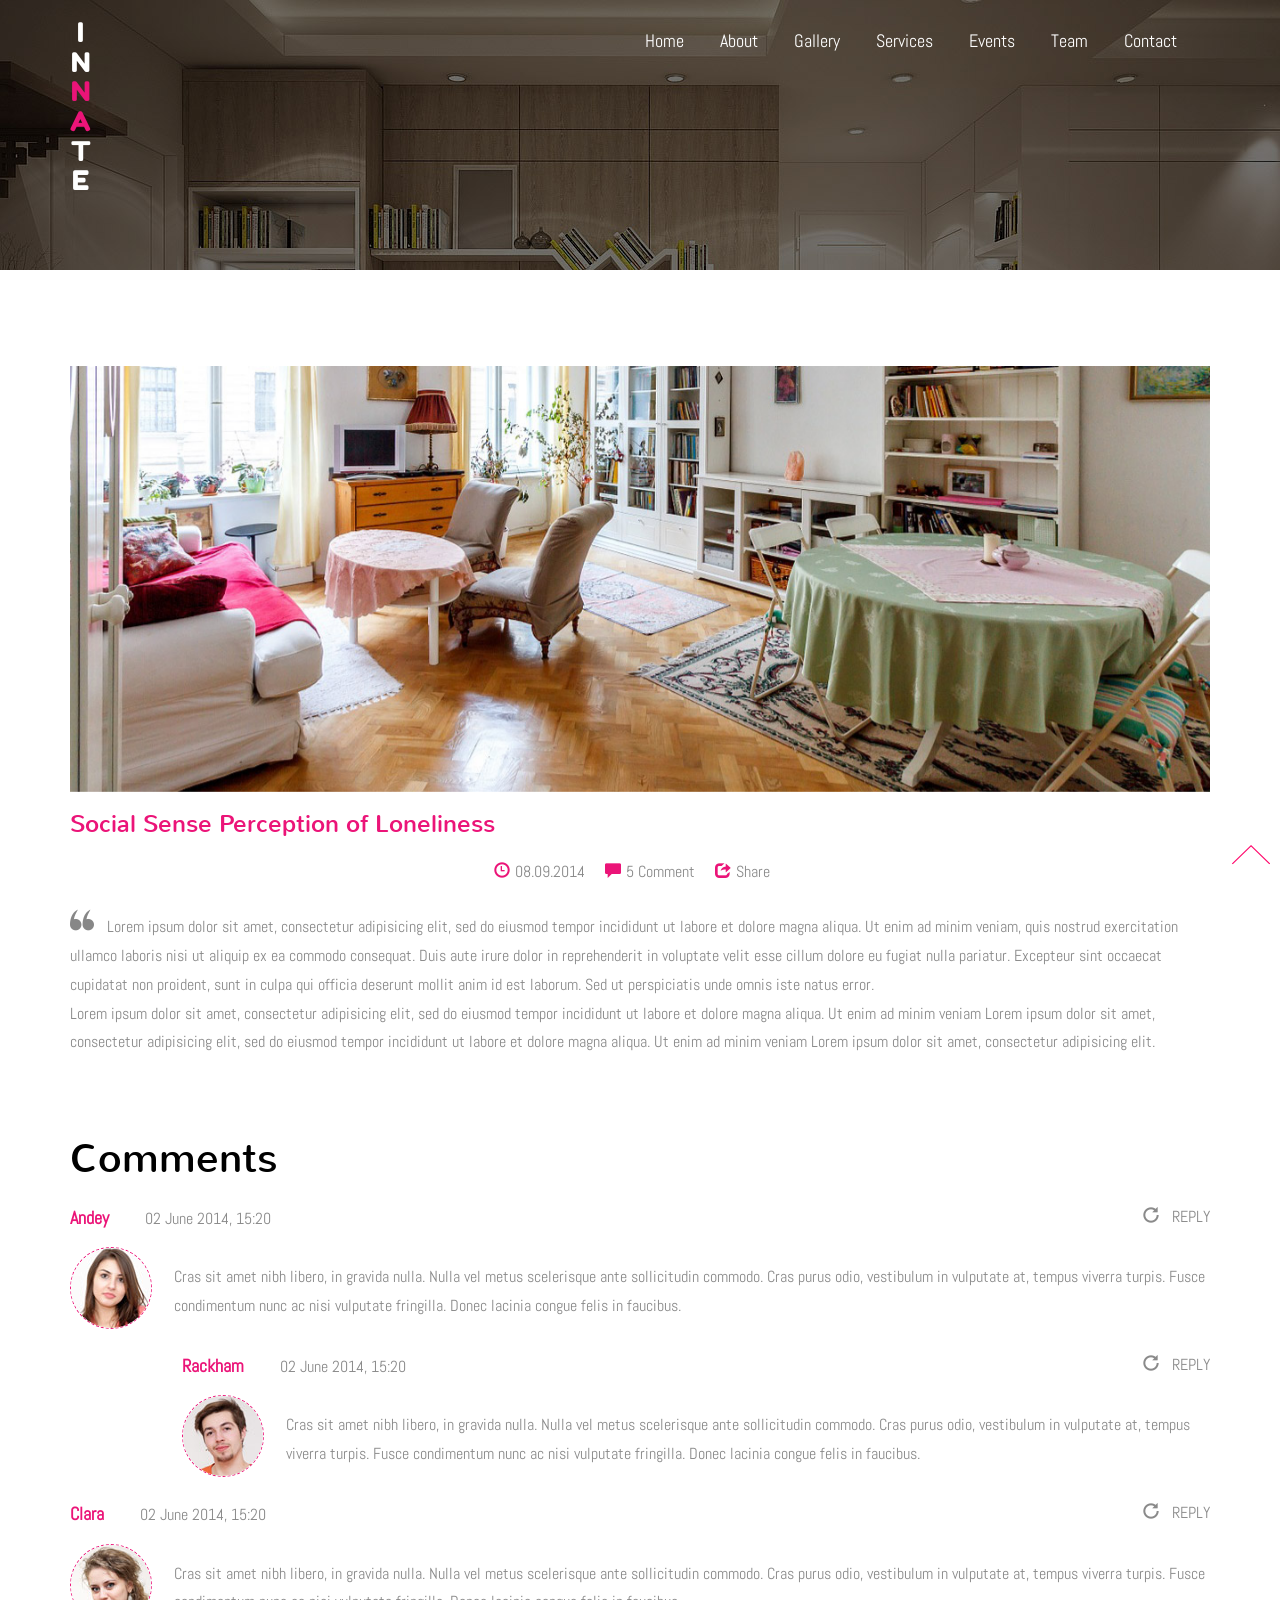
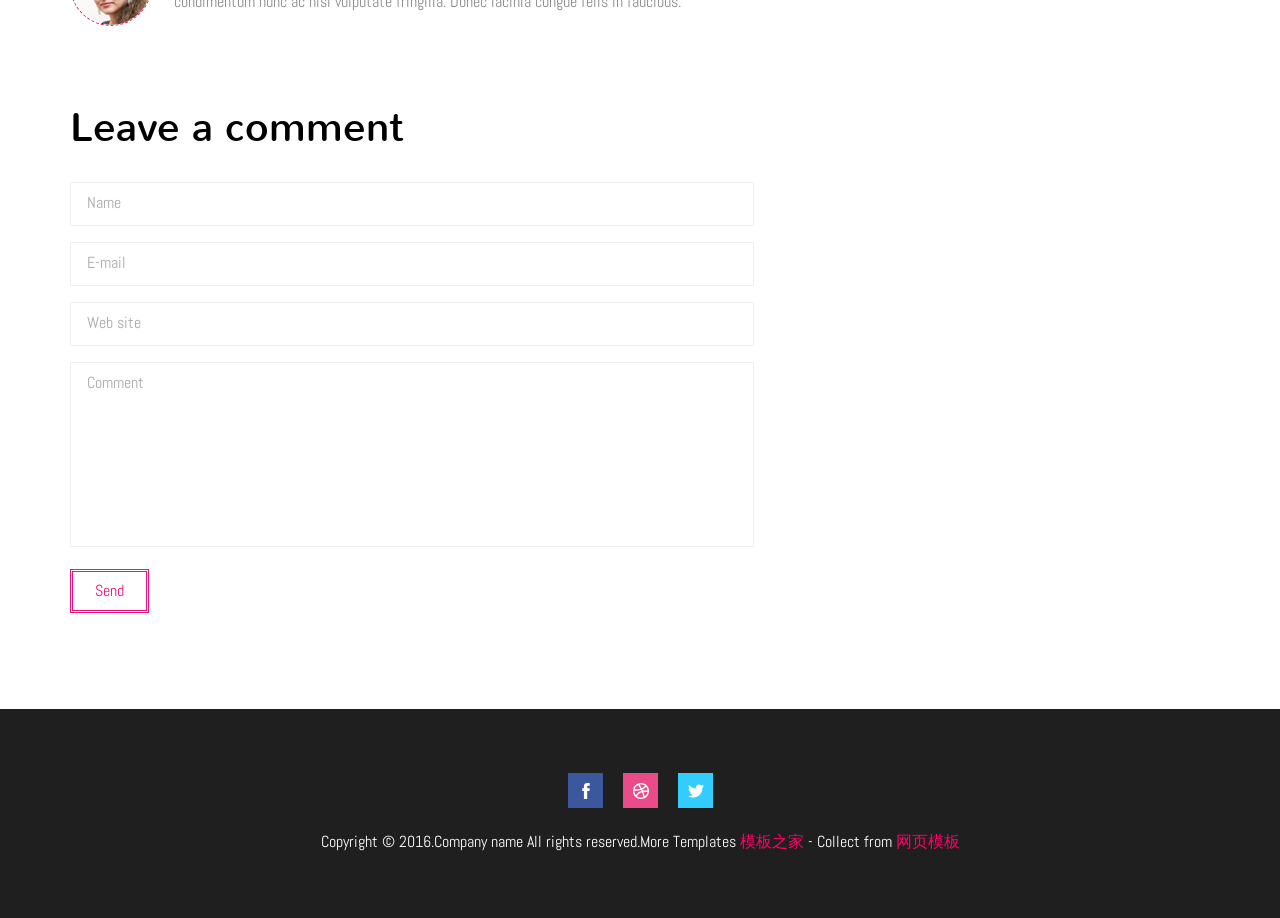
<file: src/main/webapp/www/single.html>
<!DOCTYPE html>
<html>
<head>
<title>Single</title>
<link href="css/bootstrap.css" rel="stylesheet" type="text/css" media="all" />
<!-- Custom Theme files -->
<script src="js/jquery.min.js"></script>
<!--theme-style-->
<link href="css/style.css" rel="stylesheet" type="text/css" media="all" />	
<!--//theme-style-->
<meta name="viewport" content="width=device-width, initial-scale=1">
<meta http-equiv="Content-Type" content="text/html; charset=utf-8" />
<meta name="keywords" content="" />
<script type="application/x-javascript"> addEventListener("load", function() { setTimeout(hideURLbar, 0); }, false); function hideURLbar(){ window.scrollTo(0,1); } </script>

<script src="js/bootstrap.min.js"></script>
<script type="text/javascript" src="js/move-top.js"></script>
<script type="text/javascript" src="js/easing.js"></script>
<script type="text/javascript">
					jQuery(document).ready(function($) {
						$(".scroll").click(function(event){		
							event.preventDefault();
							$('html,body').animate({scrollTop:$(this.hash).offset().top},1000);
						});
					});
					</script>
					<!----start-top-nav-script---->

		<script type="text/javascript" src="js/modernizr.custom.js"></script> 
<!---- animated-css ---->
<link href="css/animate.css" rel="stylesheet" type="text/css" media="all">
<script src="js/wow.min.js"></script>
		<script>
			 new WOW().init();
		</script>
<!---- animated-css ---->
  </head>
<body>
<!--header-->
<div class="header header-head" id="home">
<div class="container">
		<div class="head">
			<nav class="navbar navbar-default">
					<!-- Brand and toggle get grouped for better mobile display -->
					<div class="navbar-header">
					  <button type="button" class="navbar-toggle collapsed" data-toggle="collapse" data-target="#bs-example-navbar-collapse-1">
						<span class="sr-only">Toggle navigation</span>
						<span class="icon-bar"></span>
						<span class="icon-bar"></span>
						<span class="icon-bar"></span>
					  </button>
						 <div class="navbar-brand logo wow fadeInLeft animated" data-wow-delay=".5s">
							<h1><a href="index.html">I<br>N<br><span>N<br>A</span><br>T<br>E</a></h1>	
						</div>
					</div>

					<!-- Collect the nav links, forms, and other content for toggling -->
					<div class="collapse navbar-collapse nav-wil" id="bs-example-navbar-collapse-1">
					 <ul class="nav navbar-nav wow fadeInDown animated" data-wow-delay=".5s">
					<li ><a href=""><span data-hover="Home">Home</span></a> </li>
						<li ><a href=""><span data-hover="About">About</span> </a> </li>
						<li><a href=""><span data-hover="Gallery">Gallery</span></a></li>
						<li><a href="" ><span data-hover="Services">Services</span> </a></li>
						<li><a href="index.html" ><span data-hover="Events">Events</span> </a></li>
						<li><a href="index.html" ><span data-hover="Team">Team</span> </a></li>
						<li><a href="index.html" ><span data-hover="Contact">Contact</span></a></li>
					  </ul>
					</div><!-- /.navbar-collapse -->
				</nav>
				
		</div>
		
	</div>
</div>
<!--content-->
<!--content-->
<div class="single">
	<div class="container">
		
		<div class="single-top">
			<img class="img-responsive wow fadeInUp animated" data-wow-delay=".5s" src="images/bo.jpg" alt="" />
				<div class="lone-line">
					<h4>Social Sense Perception of Loneliness</h4>
						<ul class="grid-blog">
							<li><span><i class="glyphicon glyphicon-time"> </i>08.09.2014</span></li>
							<li><a href="#"><i class="glyphicon glyphicon-comment"> </i>5 Comment</a></li>
							<li><a href="#"><i class="glyphicon glyphicon-share"> </i>Share</a></li>
						</ul>
						<p class="wow fadeInLeft animated" data-wow-delay=".5s">Lorem ipsum dolor sit amet, consectetur adipisicing elit, sed do eiusmod tempor incididunt ut labore et dolore magna aliqua. Ut enim ad minim veniam, quis nostrud exercitation ullamco laboris nisi ut aliquip ex ea commodo consequat. Duis aute irure dolor in reprehenderit in voluptate velit esse cillum dolore eu fugiat nulla pariatur. Excepteur sint occaecat cupidatat non proident, sunt in culpa qui officia deserunt mollit anim id est laborum. Sed ut perspiciatis unde omnis iste natus error.
						<span>Lorem ipsum dolor sit amet, consectetur adipisicing elit, sed do eiusmod tempor incididunt ut labore et dolore magna aliqua. Ut enim ad minim veniam
						Lorem ipsum dolor sit amet, consectetur adipisicing elit, sed do eiusmod tempor incididunt ut labore et dolore magna aliqua. Ut enim ad minim veniam
						Lorem ipsum dolor sit amet, consectetur adipisicing elit.</span></p>
				</div>
		</div>
		<div class="comment">
							<h3>Comments</h3>
							 <div class="media wow fadeInLeft animated" data-wow-delay=".5s">
								<div class="code-in">
									<p class="smith"><a href="#">Andey</a> <span>02 June 2014, 15:20</span></p>
									<p class="reply"><a href="#"><i class="glyphicon glyphicon-repeat"> </i>REPLY</a></p>
									<div class="clearfix"> </div>
								</div>
							    <div class="media-left">
							        <a href="#">
							        	<img src="images/si.jpg" alt="">
							        </a>
							     </div>
							    <div class="media-body">
		
									<p>Cras sit amet nibh libero, in gravida nulla. Nulla vel metus scelerisque ante sollicitudin commodo. Cras purus odio, vestibulum in vulputate at, tempus viverra turpis. Fusce condimentum nunc ac nisi vulputate fringilla. Donec lacinia congue felis in faucibus.</p>
							      </div>
							    </div>
							    <div class="media media-1 wow fadeInUp animated" data-wow-delay=".5s">
								<div class="code-in">
									<p class="smith"><a href="#"> Rackham</a> <span>02 June 2014, 15:20</span></p>
									<p class="reply"><a href="#"><i class="glyphicon glyphicon-repeat"> </i>REPLY</a></p>
									<div class="clearfix"> </div>
								</div>
							    <div class="media-left">
							        <a href="#">
							        	<img src="images/si1.jpg" alt="">
							        </a>
							     </div>
							    <div class="media-body">
		
									<p>Cras sit amet nibh libero, in gravida nulla. Nulla vel metus scelerisque ante sollicitudin commodo. Cras purus odio, vestibulum in vulputate at, tempus viverra turpis. Fusce condimentum nunc ac nisi vulputate fringilla. Donec lacinia congue felis in faucibus.</p>
							      </div>
							    </div>
								<div class="media wow fadeInRight animated" data-wow-delay=".5s">
								<div class="code-in">
									<p class="smith"><a href="#">Clara</a> <span>02 June 2014, 15:20</span></p>
									<p class="reply"><a href="#"><i class="glyphicon glyphicon-repeat"> </i>REPLY</a></p>
									<div class="clearfix"> </div>
								</div>
							    <div class="media-left">
							        <a href="#">
							        	<img src="images/si2.jpg" alt="">
							        </a>
							     </div>
							    <div class="media-body">
		
									<p>Cras sit amet nibh libero, in gravida nulla. Nulla vel metus scelerisque ante sollicitudin commodo. Cras purus odio, vestibulum in vulputate at, tempus viverra turpis. Fusce condimentum nunc ac nisi vulputate fringilla. Donec lacinia congue felis in faucibus.</p>
							      </div>
							    </div>
						 </div>
		<div class="leave">
			<h3>Leave a comment</h3>
				<form>
					<div class="single-grid wow fadeInLeft animated" data-wow-delay=".5s">
						
							<input type="text" value="Name" onfocus="this.value='';" onblur="if (this.value == '') {this.value = 'Name';}">
						
							<input type="text" value="E-mail" onfocus="this.value='';" onblur="if (this.value == '') {this.value = 'E-mail';}">
						
						
							<input type="text" value="Web site" onfocus="this.value='';" onblur="if (this.value == '') {this.value = 'Web site';}">
						
							<textarea value=" " onfocus="this.value='';" onblur="if (this.value == '') {this.value = 'Comment';}">Comment</textarea>
						<label class="hvr-rectangle-out">
								<input type="submit" value="Send">
						</label>						
				</div>
				</form>
			</div>
	</div>		
</div>
<!---->

<!--//content-->
<!--//footer-->
	<div class="footer">

				<div class="container">
				<ul class="social">
						<li><a href="#"><i></i></a></li>
						<li><a href="#"><i class="ic1"></i></a></li>
						<li><a href="#"><i class="ic2"></i></a></li>
						
					</ul>
					<p class="footer-class">Copyright &copy; 2016.Company name All rights reserved.More Templates <a href="http://www.cssmoban.com/" target="_blank" title="模板之家">模板之家</a> - Collect from <a href="http://www.cssmoban.com/" title="网页模板" target="_blank">网页模板</a></p>

			</div>
		
		</div>
		<!--//footer-->
 <script type="text/javascript">
						$(document).ready(function() {
							/*
							var defaults = {
					  			containerID: 'toTop', // fading element id
								containerHoverID: 'toTopHover', // fading element hover id
								scrollSpeed: 1200,
								easingType: 'linear' 
					 		};
							*/
							
							$().UItoTop({ easingType: 'easeOutQuart' });
							
						});
					</script>
				<a href="#" id="toTop" style="display: block;"> <span id="toTopHover" style="opacity: 1;"> </span></a>


</body>
</html>
</file>
<file: src/main/webapp/www/css/style.css>
@font-face {
    font-family: 'Nunito-Regular';
    src:url(../fonts/Nunito-Regular.ttf) format('truetype');
}
@font-face {
    font-family: 'FredokaOne-Regular';
    src:url(../fonts/FredokaOne-Regular.ttf) format('truetype');
}
@font-face {
    font-family: 'Abel-Regular';
    src:url(../fonts/Abel-Regular.ttf) format('truetype');
}

html,body{
	background:#fff;
	font-size: 100%;	
	 font-family: 'Abel-Regular';
}
body a{
	transition: 0.5s all;
	-webkit-transition: 0.5s all;
	-o-transition: 0.5s all;
	-moz-transition: 0.5s all;
	-ms-transition: 0.5s all;
}
 ul{
	padding: 0;
	margin: 0;
}
h1,h2,h3,h4,h5,h6,label,p{
	margin:0;	
}
/*--header--*/
.header{
	width: 100%;
    min-height: 700px;
    display: block;
    background: url(../images/banner.jpg)no-repeat  ;
	background-size: cover;
}
.header-head{
	min-height: 270px;
}
.logo{
	padding: 0;
    height: auto;
	margin-top: 1em;
}
.logo h1 {
	font-size: 1.5em;
    font-family: 'FredokaOne-Regular';
    text-align: center;
}
.logo h1 a{
	color:#fff;
	text-decoration: none;
}
.logo h1 a span{
	color:#eb1478;;
}
.navbar-nav {
    float: right;
	margin-top: 1.5em;
}
.navbar-default {
    border: none;
    background: none;
}
/*----*/
ul.nav.navbar-nav li a {
    font-size: 1.1em;
    color: #fff;    
}
.nav > li > a:hover, .nav > li > a:focus {
    text-decoration: none;
    background:none !important;
}
/* Effect 21: borders slight translate */
ul.nav.navbar-nav li a {
	padding:7px 10px;
	color: #fff;
	text-shadow: none;
	-webkit-transition: color 0.3s;
	-moz-transition: color 0.3s;
	transition: color 0.3s;
	margin: 0 8px;
}
ul.nav.navbar-nav li a::before,
ul.nav.navbar-nav li a::after {
	position: absolute;
	left: 0;
	width: 100%;
	height: 2px;
	background:#EB1478;
	content: '';
	opacity: 0;
	-webkit-transition: opacity 0.3s, -webkit-transform 0.3s;
	-moz-transition: opacity 0.3s, -moz-transform 0.3s;
	transition: opacity 0.3s, transform 0.3s;
	-webkit-transform: translateY(-10px);
	-moz-transform: translateY(-10px);
	transform: translateY(-10px);
}

ul.nav.navbar-nav li a::before {
	top: 0;
	-webkit-transform: translateY(-10px);
	-moz-transform: translateY(-10px);
	transform: translateY(-10px);
}

ul.nav.navbar-nav li a::after {
	bottom: 0;
	-webkit-transform: translateY(10px);
	-moz-transform: translateY(10px);
	transform: translateY(10px);
}

ul.nav.navbar-nav li a:hover,
ul.nav.navbar-nav li a:focus {
	color: #EB1478;
}

ul.nav.navbar-nav li a:hover::before,
ul.nav.navbar-nav li a:focus::before,
ul.nav.navbar-nav li a:hover::after,
ul.nav.navbar-nav li a:focus::after {
	opacity: 1;
	-webkit-transform: translateY(0px);
	-moz-transform: translateY(0px);
	transform: translateY(0px);
}
/*-----*/
.banner{
	position: relative;
	padding: 7em 0 0;
	    text-align: center;
}
.banner h2 ,.banner h3{
    color: #fff;
    text-align: center;
    font-size: 2.8em;
    font-family:'Nunito-Regular';
}
.banner h3{
	margin-left: 4em;
}

/*Wrapper*/
.wrapper{
    position: relative;
}


/*Pop Effect*/
.popEffect{
	display: inline;
	text-indent: 8px;
}
.popEffect span{
	animation: pop 12.5s linear infinite 0s;
	-ms-animation: pop 12.5s linear infinite 0s;
	-webkit-animation: pop 12.5s linear infinite 0s;
	color: #EB1478;
	opacity: 0;
	overflow: hidden;
	position: absolute;
}
.popEffect span:nth-child(2){
	animation-delay: 2.5s;
	-ms-animation-delay: 2.5s;
	-webkit-animation-delay: 2.5s;
}
.popEffect span:nth-child(3){
	animation-delay: 5s;
	-ms-animation-delay: 5s;
	-webkit-animation-delay: 5s;
}
.popEffect span:nth-child(4){
	animation-delay: 7.5s;
	-ms-animation-delay: 7.5s;
	-webkit-animation-delay: 7.5s;
}
.popEffect span:nth-child(5){
	animation-delay: 10s;
	-ms-animation-delay: 10s;
	-webkit-animation-delay: 10s;
}
.tlinks{text-indent:-9999px;height:0;line-height:0;font-size:0;overflow:hidden;}
/*Pop Effect Animation*/
@-moz-keyframes pop{
	0% { opacity: 0; }
	5% { opacity: 0; -moz-transform: rotate(0deg) scale(0.10) skew(0deg) translate(0px); }
	10% { opacity: 1; -moz-transform: translateY(0px); }
	25% { opacity: 1; -moz-transform: translateY(0px); }
	30% { opacity: 0; -moz-transform: translateY(0px); }
	80% { opacity: 0; }
	100% { opacity: 0;}
}
@-webkit-keyframes pop{
	0% { opacity: 0; }
	5% { opacity: 0; -webkit-transform: rotate(0deg) scale(0.10) skew(0deg) translate(0px);}
	10% { opacity: 1; -webkit-transform: translateY(0px); }
	25% { opacity: 1; -webkit-transform: translateY(0px); }
	30% { opacity: 0; -webkit-transform: translateY(0px); }
	80% { opacity: 0; }
	100% { opacity: 0; }
}
@-ms-keyframes pop{
	0% { opacity: 0; }
	5% { opacity: 0; -ms-transform: rotate(0deg) scale(0.10) skew(0deg) translate(0px); }
	10% { opacity: 1; -ms-transform: translateY(0px); }
	25% { opacity: 1; -ms-transform: translateY(0px); }
	30% { opacity: 0; -ms-transform: translateY(0px); }
	80% { opacity: 0; }
	100% { opacity: 0; }
}


/*--content--*/
.col-top h3 {
    color: #FF0068;
    font-size: 3em;
    padding: 0 0 0.3em;
        font-family: 'Nunito-Regular';

}
.col-top p {
    color: #8A8A8A;
    font-size: 1em;
    line-height: 1.8em;
    width: 60%;
    margin: 0 auto;
}
.col-top {
    text-align: center;
    padding: 5em 0;
}
/*----*/
.tab-head {
        padding-bottom: 5em;
}
.tabs li a {
    padding: 0.5em;
    font-size: 1.5em;
    color: #8A8A8A;
    border-right:3px solid #EDEDED;
}
.tabs li a span{
   margin-right: 1em;
}
.tabs  li a:hover,.tabs  li.active a{
	border-right:3px solid  #FF0068 !important;
	    color: #FF0068 !important;
}
.tab-content {
    padding-left: 0px;
}
.facts{
    text-align: center;
}
.facts h4 {
    color: #000;
    font-size: 1.8em;
    padding:  1em 0 0;
     font-family: 'Nunito-Regular';
}
.facts p {
    color:#8A8A8A;
    font-size: 1em;
    line-height: 2em;
    padding:  1em 0 0;
}
.facts span{
	 font-size: 6.5em;
    color:  #FF0068;
}
/*----*/
.grid {
	position: relative;
	margin: 0 auto;
	padding:0;
	list-style: none;
	text-align: center;
}

/* Common style */
.grid figure {
	position: relative;
	overflow: hidden;
	height: auto;
	text-align: center;
	cursor: pointer;
}

.grid figure img {
	position: relative;
	display: block;
	min-height: 100%;
	max-width: 100%;
	opacity: 0.8;
}

.grid figure figcaption {
	padding: 2em;
	color: #fff;
	text-transform: uppercase;
	font-size: 1.25em;
	-webkit-backface-visibility: hidden;
	backface-visibility: hidden;
}

.grid figure figcaption::before,
.grid figure figcaption::after {
	pointer-events: none;
}

.grid figure figcaption,
.grid figure figcaption > a {
	position: absolute;
	top: 0;
	left: 0;
	width: 100%;
	height: 100%;
}

/*---------------*/

figure.effect-jazz {
	background: -webkit-linear-gradient(-45deg, #000 0%,#000 100%);
	background: linear-gradient(-45deg, #000 0%,#000 100%);
}

figure.effect-jazz img {
	opacity: 0.9;
}

figure.effect-jazz figcaption::after,
figure.effect-jazz img,
figure.effect-jazz p,figure.effect-jazz h4 {
	-webkit-transition: opacity 0.35s, -webkit-transform 0.35s;
	transition: opacity 0.35s, transform 0.35s;
}

figure.effect-jazz figcaption::after {
	position: absolute;
	top: 0;
	left: 0;
	width: 100%;
	height: 100%;
	border-top: 1px solid #fff;
	border-bottom: 1px solid #fff;
	content: '';
	opacity: 0;
	-webkit-transform: rotate3d(0,0,1,45deg) scale3d(1,0,1);
	transform: rotate3d(0,0,1,45deg) scale3d(1,0,1);
	-webkit-transform-origin: 50% 50%;
	transform-origin: 50% 50%;
}

figure.effect-jazz h4,
figure.effect-jazz p {
	opacity: 1;
	-webkit-transform: scale3d(0.8,0.8,1);
	transform: scale3d(0.8,0.8,1);
}


figure.effect-jazz h4 {
	text-transform: none;
	font-size: 1.2em;
	opacity: 0;
	    font-family: 'Nunito-Regular';
	    margin-top: 3em;
}
figure.effect-jazz p {
	padding: 0.5em 2em;
	text-transform: none;
	font-size: 0.85em;
	opacity: 0;
}

figure.effect-jazz:hover img {
	opacity: 0.7;
	-webkit-transform: scale3d(1.05,1.05,1);
	transform: scale3d(1.05,1.05,1);
}

figure.effect-jazz:hover figcaption::after {
	opacity: 1;
	-webkit-transform: rotate3d(0,0,1,45deg) scale3d(1,1,1);
	transform: rotate3d(0,0,1,45deg) scale3d(1,1,1);
}

figure.effect-jazz:hover h4,
figure.effect-jazz:hover p {
	opacity: 1;
	-webkit-transform: scale3d(1,1,1);
	transform: scale3d(1,1,1);
}

/*---------------*/

.portfolio-modal .modal-content {
    padding: 10px 0 35px;
    min-height: 100%;
    border: 0;
    border-radius: 0;
    text-align: center;
    background-clip: border-box;
    -webkit-box-shadow: none;
    box-shadow: none;
}
.portfolio-modal .modal-content h3 {
    margin: 0;
    font-size: 3em;
	font-family: 'Nunito-Regular';
	color: #fff;
	margin-bottom: 0.5em;
}
.portfolio-modal .modal-content img {
       margin: 0 auto;
}
.portfolio-modal .modal-content p {	
	font-size:1em;
	padding:30px 0;
	color: #fff;
	line-height:2em;
}
.portfolio-modal .close-modal {
    position: absolute;
    top: 25px;
    right: 25px;
    width: 75px;
    height: 75px;
    background-color: transparent;
    cursor: pointer;
}
.portfolio-modal .close-modal:hover {
    opacity: .7;
}
.modal-content {
	background-color:rgba(0, 0, 0, 0.69);
}
.portfolio-modal .close-modal .lr {
    z-index: 1051;
    width: 1px;
    height: 75px;
    margin-left: 35px;
    background-color: #fff;
    -webkit-transform: rotate(45deg);
    -ms-transform: rotate(45deg);
    transform: rotate(45deg);
}
.portfolio-modal .close-modal .lr .rl {
    z-index: 1052;
    width: 1px;
    height: 75px;
    background-color: #fff;
    -webkit-transform: rotate(90deg);
    -ms-transform: rotate(90deg);
    transform: rotate(90deg);
}
/*-- /Portfolio --*/
/*----*/
.top-event{
	text-align:center;
}
.top-event h3 {
    color: #FF0068;
    font-size: 3em;
    padding: 0 0 0.3em;
    font-family: 'Nunito-Regular';
}
.top-event p {
    color: #8A8A8A;
    font-size: 1em;
    line-height: 1.8em;
    width: 60%;
    margin: 0 auto;
}
.event-left{
	float:left;
	width:30%;
	position:relative;
}
.event-right{
	float:right;
	width:30%;
	position:relative;
}
.event-top {
    position: absolute;
    right: -13em;
    top: 3em;
    background-color: #fff;
    width: 95%;
    padding: 1em;
}
.event-top1 {
    left: -13em;
	right:auto;
}
.event-gr {
    border: 3px double #DEDDDD;
    padding: 1em;
}
.event-top h4 {
    color: #000;
    font-size: 1.3em;
    font-family: 'Nunito-Regular';
}
.event-top h4 a{
    color: #000;
	text-decoration:none;
}
.event-top h4 a:hover{
	color: #FF0068;
}
.event-top p {
    color: #8A8A8A;
    font-size: 1em;
    line-height: 2em;
    padding: 1em 0 0;
}
.event-left1{
	width:48%;
}
.event-left1 img{
	float:right;
	    width: 65%;
}
.event-t {
    left: 0;
    width: 62%;
}
.event-right1{
	width:48%;
}
.event-right1 img{
	float:left;
	    width: 65%;
}
.event-t1{
	right: 0;
    width: 62%;
}
.event-grid {
    padding: 4em 0 0;
}
.event {
    background-color: #E8E8E8;
    padding: 5em 0;
}
/*--services--*/
.services{
	text-align:center;
	 padding: 5em 0;
}
.ser-grid{
	padding-top:3em;
}
.services h3{
	color: #FF0068;
    font-size: 3em;
    font-family: 'Nunito-Regular';
}
.ser-top h5{
    color: #000;
    font-family: 'Nunito-Regular';
    font-size: 1.4em;
}
.ser-top p{
    color: #8A8A8A;
    font-size: 1em;
    line-height: 2em;
	margin:0.7em 0;
}
.ser-top span{
    color: #FF0068;
    font-size: 3em;
}
/*--test--*/
.test {
    padding: 5em 0;
}
.test h3 {
    color: #FF0068;
    font-size: 3em;
    font-family: 'Nunito-Regular';
	text-align:center;
}
.test-top {
    padding: 4em 0 0;
}
.test-top2 p{
	float: left;
    color: #8A8A8A;
    font-size: 1em;
    line-height: 2em;
    width: 86%;
}
.test-top2 img{
	float:right;
}
.test-top3 img{
	float:left;
	border-radius:100px;
}
.test-top3 h6{
	float:right;
    color: #000;
    font-size: 1.2em;
    line-height: 2em;
	font-family: 'Nunito-Regular';
    width: 77%;
	margin-top: 1.4em;
}
/*----*/
.clients{
	background: url(../images/ban.jpg) no-repeat 0px 0px;
	width:100%;
	background-size: cover;
	min-height: 410px;
	padding: 5em 0 0 0;
	text-align:center;
}
.clients h3{
	color: #FF0068;
    font-size: 3em;
    font-family: 'Nunito-Regular';
    text-align: center;
}
.clients h3 span{
	font-weight:600;
}
.item-bottom {
	padding: 2em 0 3em;
}
.item-right p{
	color: #eee;
	font-size: 1.1em;
	line-height: 1.5em;
	width: 85%;
	margin: 0 auto;
	padding:0 0 2em;
}
.item-right span{
	color:#fff;
	font-size:1.3em;
	text-align: center;
	display: block;	
	font-family: 'Nunito-Regular';
}
/*--advantage--*/
.advantage {
    background-color: #E8E8E8;
    padding: 5em 0;
}
.advantage-top{
	text-align:center;
}
.advantage-top h3 {
    color: #FF0068;
    font-size: 3em;
    padding: 0 0 0.3em;
    font-family: 'Nunito-Regular';
}
.advantage-top p {
    color: #8A8A8A;
    font-size: 1em;
    line-height: 1.8em;
    width: 60%;
    margin: 0 auto;
}
.ad-top {
    padding-top: 3em;
}
.content-ic{
	float: left;
	width:10%
}
.content-text{
	float: left;
	width:90%
}
.content-ic i{
	font-size: 1.7em;
  color: #FF0068;
}
.content-text h5{
	font-size: 1.5em;
	color:#000;
	  font-family: 'Nunito-Regular';
	  margin-bottom: 0.5em;
}
.content-text p{
	font-size: 1em;
  	color: #8A8A8A;
  	line-height: 1.8em;
}	
.content-top {
 	padding-bottom: 3em;
}
.content-top:nth-child(2) {
 	padding-bottom: 0em;
}
.content-top-top {
  padding: 5em 0;
}
/*--team--*/
/*----*/
.our-team {
  padding: 5em 0;
}
.team {
  padding:  3em 0 0;
}
.our-team h3{
	color: #FF0068;
    font-size: 3em;
    font-family: 'Nunito-Regular';
	text-align:center;
}
.team-1 {
  border: 3px double #EDEDED;
}

ul.social-in li{
	display: inline-block;	
}
ul.social-in li a i{
	background: url(../images/img-sprite.png)no-repeat -147px -11px  ;
	width: 20px;
	height: 20px;
	display: inline-block;
	margin:0 5px 0 0;
	
}
ul.social-in li a i.icon{
	background-position: -189px -10px;
}
ul.social-in li a i.icon1{
	background-position:-234px -10px;
}
ul.social-in li a i:hover{
	background-position:  -147px -39px  ;

}
ul.social-in li a i.icon:hover{
	background-position: -189px -38px;
}
ul.social-in li a i.icon1:hover{
	background-position:-234px -38px;
}
.col-1-at h5 {
    font-size: 1.6em;
    font-family: 'Nunito-Regular';
	    margin-bottom: 0.3em;
}
.col-1-at h5 a{
    color: #000;
    text-decoration:none;
}
.col-1-at h5 a:hover{
    color:#FF0068;
}

.col-1-at p {
    color: #8A8A8A;
    font-size: 1em;
    line-height: 1.8em;
}
.col-1-at {
    padding: 1.5em;
}
.col-1{
	padding:0;
}
/**----*/
.gray:hover {
 -webkit-filter: grayscale(100%); /* Chrome, Safari, Opera */
    filter: grayscale(100%);
} 

/*--contact--*/
.contact{
	position:relative;
}
.contact-form {
    padding:5em 1em;   
    background-color: #fff;
    margin: 0 auto;

}
.contact-form h3 {
    color: #FF0068;
    font-size: 3em;
    padding: 0 0 0.7em;
    font-family: 'Nunito-Regular';
	text-align:center;
}
.contact-top input[type="text"], .contact-top  textarea {
	width: 100%;
	padding: 0.7em;
	margin:0.4em 0;
	background: none;
	outline: none;
	border: 1px solid #F3EFEF;
	-webkit-appearance: none;
}
.contact-top textarea{
	height:160px;
	resize:none;
}
/* Rectangle Out */
.hvr-rectangle-out {
  display: inline-block;
  vertical-align: middle;
  -webkit-transform: translateZ(0);
  transform: translateZ(0);
  box-shadow: 0 0 1px rgba(0, 0, 0, 0);
  -webkit-backface-visibility: hidden;
  backface-visibility: hidden;
  -moz-osx-font-smoothing: grayscale;
  position: relative;
  -webkit-transition-property: color;
  transition-property: color;
  -webkit-transition-duration: 0.3s;
  transition-duration: 0.3s;
  padding: 0.4em 1em;
  font-size: 1em;
   border: 3px double  #EB1478;
    color:#fff;
    margin-top:4em;
}
.hvr-rectangle-out:before {
  content: "";
  position: absolute;
  z-index: -1;
  top: 0;
  left: 0;
  right: 0;
  bottom: 0;
   background:  #EB1478;
  -webkit-transform: scale(0);
  transform: scale(0);
  -webkit-transition-property: transform;
  transition-property: transform;
  -webkit-transition-duration: 0.3s;
  transition-duration: 0.3s;
  -webkit-transition-timing-function: ease-out;
  transition-timing-function: ease-out;
}
.hvr-rectangle-out:hover, .hvr-rectangle-out:focus, .hvr-rectangle-out:active {
  color:#fff;
  text-decoration: none;
}
.hvr-rectangle-out:hover:before, .hvr-rectangle-out:focus:before, .hvr-rectangle-out:active:before {
  -webkit-transform: scale(1);
  transform: scale(1);
}
.map {
    padding: 0;
}
.contact-top label {
    font-weight: 400;
    color: #EB1478;
    margin-top: 0em;
	cursor:pointer;
}
.contact-top input[type="submit"]{
	border:none;
	outline:none;
	background:none;	
}
.contact-top-in p{
	font-size: 1em;
	color: #494949;
	line-height: 1.6em;
	padding: 0.5em 0 1em;
}
.map iframe {
  width: 100%;
  min-height: 636px;
  border: none;
}

.address-grid i{
	color:#FF0068;
	font-size:1em;
	float: left;
	margin: 0 5% 0 0;
	display: inline-block;
	line-height: 2em;
}
.address1{
	float: left;
}
.address-grid {
    padding: 1em 0;
}
.address1 h6{
	font-size: 1.2em;
	color:#000;
	line-height:1.4em;
    font-family: 'Nunito-Regular';
}
.address1 p {
    font-size: 1em;
    color: #8A8A8A;
}
.address1 p a{
	text-decoration:none;
	color: #7c7c7c;
}
.address1 p a:hover{
	color:#FF0068;
}
.address-more h4{
	color:#000;
	font-size:2em;
	margin: 0 15px 0.7em;
}
/*--single--*/
.single {
    padding: 6em 0;
}
.single-top h4 {
    font-size: 1.5em;
    padding-top: 0.8em;
    color: #EB1478;
    font-family: 'Nunito-Regular';
}
.lone-line p {
    color: #8A8A8A;
    font-size: 1em;
    line-height: 1.8em;
}
.lone-line p span{
    display:block;
}
.lone-line p:before {
    content: "";
    background: url(../images/qu3.png) no-repeat;
    width: 30px;
    height:24px;
    display: inline-block;
    padding-right: 2.3em;
}
ul.grid-blog li{
	display: inline-block;
}
ul.grid-blog li a, ul.grid-blog li span{
	text-decoration: none;
	font-size: 1em;
	color: #8A8A8A;	
	display: inline-block;
	margin: 0 1em 0 0;
}
ul.grid-blog li i{
	margin: 0 5px 0 0;
	color:#EB1478;	
}
ul.grid-blog {
	 padding: 1.5em 0;
    text-align: center;
}
.comment h3{
	font-size: 2.5em;
    color: #000000;
    font-family: 'Nunito-Regular';
}
.media-body p {
    color: #8A8A8A;
    font-size: 1em;
    line-height: 1.8em;
	margin-top: 1em;
}
.media-left, .media > .pull-left {
  padding-right: 22px;
}
.leave h3{
	font-size: 2.5em;
    color:#000000;
    font-family: 'Nunito-Regular';
}
.single-grid input[type="text"],.single-grid textarea{
	background: none;
    padding: 0.6em 1em;
    margin: 1em 0 0;
    font-size: 1em;
    color: #A9A9A9;
	width: 100%;
    outline: none;
    border: 1px solid #F3EFEF;
    -webkit-appearance: none;
}
.single-grid textarea{
	resize:none;
	height: 185px;	
}
.single-grid {
    width: 60%;
	padding-top: 1em;
}
.single-grid label {
    font-weight: 400;
    color: #EB1478;
	margin-top:1em;
    cursor: pointer;
}
.single-grid input[type="submit"] {
    border: none;
    outline: none;
    background: none;
}
.media {
    margin-top: 25px;
}
.comment {
    padding: 5em 0;
}
/*----*/
p.smith {
    float: left;
    padding: 0;
    font-size: 1em;
}
p.smith a {
    text-decoration: none;
    color: #EB1478;
    font-size: 1.1em;
	font-weight: 600;
}
p.smith span {
    padding: 0 2em;
    color:#8A8A8A;
}
p.reply {
    float: right;
    padding: 0;
    color: #8A8A8A;
    font-size: 1em;
}
p.reply a {
    text-decoration: none;
    color: #8A8A8A;
}
p.reply a:hover {
    color: #EB1478;
}
.code-in {
    padding-bottom: 1em;
}
p.reply a i{
    padding-right:0.8em;
}
.media-left img{
	 border-radius: 100px;
    border: 1px dashed #EB1478;
}
.media-1{
	padding-left:7em;
}
/*--single--*/
/*--footer--*/
.footer{
	background:#1F1F1F;
	padding:4em 0;
	text-align:center;
}

ul.social li{
	display:inline-block;
}
ul.social li a i{
	width: 35px;
    height: 35px;
    display: block;
    background: url(../images/img-sprite.png)no-repeat -1px -0px ;
	margin:0 0.5em;
}
ul.social li a i.ic1{
    background-position:  -36px 0px ;
}
ul.social li a i.ic2{
    background-position: -71px 0px ;
}
ul.social li a i:hover {
    transform: rotateY(360deg);
    -webkit-transform: rotateY(360deg);
    -o-transform: rotateY(360deg);
    -ms-transform: rotateY(360deg);
    -moz-transform: rotateY(360deg);
    transition: 0.8s all;
    -webkit-transition: 0.8s all;
    -moz-transition: 0.8s all;
    -o-transition: 0.8s all;
    -ms-transition: 0.8s all;
}
.footer-class{
	color:#fff;
	font-size:1em;
	text-align:center;
	margin-top:1em;
}
.footer-class a{
	color:#FF0068;
	text-decoration:none;
}
.footer-class a:hover{
	color:#FFF;
}
/*--//footer--*/
#toTop {
    display: none;
    text-decoration: none;
    position: fixed;
    bottom: 25px;
    right: 10px;
    overflow: hidden;
    width: 52px;
    height: 52px;
    border: none;
    text-indent: 100%;
    background: url('../images/up.png') no-repeat 0px 0px;
}
/*--responsive--*/
@media(max-width:1366px){
}
@media(max-width:1200px){
.banner h3 {
    margin-left: 7em;
}
}
@media(max-width:1035px){
.ser-top h5 {
    font-size: 1.2em;
}
.event-top h4 {
    font-size: 1em;
}
.event-top p {
    font-size: 0.9em;
}
.event-top {
    right: -10.5em;
    top: 2em;
}
.event-top1 {
    left: -10.5em;
}
.test-top3 h6 {
    width: 70%;
}
.col-1-at p {
    font-size: 0.9em;
}
.col-1-at {
    padding: 1em 1.5em;
}
.col-1-at h5 {
    font-size: 1.3em;
}

.event-t1 {
    right: 0; 
}
figure.effect-jazz h4 {
    font-size: 1em;
    margin-top: 2em;
}
.address1 {
    width: 86%;
}
.portfolio-modal .close-modal .lr {
    height: 40px;
}
.portfolio-modal .close-modal .lr .rl {
    height: 40px;
}
.portfolio-modal .close-modal {
    width: 40px;
    height: 40px;
}
.col-lg-8.col-lg-offset-2 {
    margin-top: 4em;
}
.map iframe {
    min-height: 350px;
}

}
@media(max-width:1020px){
.event-top {
    right: -8.5em;
    top: 1.6em;
    padding: 0.5em;
	width:100%;
}
.event-gr {
    padding: 0.5em;
}
.event-top p {
    font-size: 0.8em;
}
.event-top1 {
    left: -8.5em;
}

.event-top h4 {
    font-size: 0.9em;
}
.event-t1 {
    right: 0;
	width: 66%;
}
.event-t {
    left: 0;
    width: 66%;
}
.banner h2, .banner h3 {
    font-size: 2.2em;
}
}
@media(max-width:820px){
.banner h2, .banner h3 {
    font-size: 2em;
}
}
@media(max-width:991px){
.banner h2, .banner h3 {
    font-size: 2em;
}
.banner h3 {
    margin-left: 0em;
}
.banner {
    padding: 3em 0 0;
}
.header {
    width: 100%;
    min-height: 540px;
}
.col-top p,.top-event p,.advantage-top p {
    width: 80%;
}
.grid {
    float: left;
    width: 33.3%;
}
.grid-wi{
	width:25%;
}
figure.effect-jazz h4 {
    font-size: 0.7em;
    margin-top: 1em;
}
figure.effect-jazz p {
    padding: 0.5em 0em;
    font-size: 0.7em;
}

.col-1 {
    float: left;
	width:35%;
}
.col-1-at {
    float: right;
    width: 63%;
}
.clients h3 {
    font-size: 2.5em;
}
.col-top h3 ,.services h3,.top-event h3,.test h3,.advantage-top h3
,.our-team h3,.contact-form h3{
    font-size: 2.5em;
}
.col-top ,.services,.event,.test,.advantage,.our-team{
    padding: 4em 0;
}
.team {
     padding:0 0;
}
.team-grid {
    padding-top: 2em;
}
.clients {
    min-height: 370px;
    padding: 4em 0 0 0;
}
.tab-head {
    padding-bottom: 4em;
}
.col-top, .services, .event, .test, .advantage, .our-team {
    padding: 3em 0;
}
.facts span {
    font-size: 5.5em;
}
.ser-top {
    padding-bottom: 1em;
}
.portfolio-modal .close-modal {
    top: 15px;
    right: 15px;
}
.contact-left {
    padding-top: 1em;
}
.single {
    padding: 4.5em 0;
}
}
@media(max-width:765px){
.navbar-nav {
    float: none;
    text-align: center;
    background-color:rgba(255, 1, 104, 0.69);
}
ul.nav.navbar-nav li a {
    padding: 0.5em 1em;
}
.navbar-collapse {
     border-top: none;
     box-shadow: none; 
}
.navbar-default .navbar-toggle {
    border-color: #FFF;
}
.navbar-default .navbar-toggle .icon-bar {
    background-color: #FFF;
}
.navbar-toggle {
    margin-top: 13px;
}

}
@media(max-width:640px){
.navbar-nav {
    float: none;
    text-align: center;
    background-color: rgba(25, 25, 25, 0.64);
}
.navbar-default .navbar-toggle:hover, .navbar-default .navbar-toggle:focus {
    background:none;
}
ul.nav.navbar-nav li a {
    padding: 0.5em 1em;
}
.navbar-collapse {
     border-top: none;
     box-shadow: none; 
}
.navbar-default .navbar-toggle {
    border-color: #FFF;
}
.navbar-default .navbar-toggle .icon-bar {
    background-color: #FFF;
}
.navbar-toggle {
    margin-top: 13px;
}
.banner {
    padding: 1em 0 0;
}
.hvr-rectangle-out {
    margin-top: 2em;
}
.header {
    min-height: 450px;
}
.ser-grid {
    padding-top: 2em;
}
.test-top {
    padding: 2em 0 0;
}
.col-1 {
	width:45%;
}
.col-1-at {
    width: 54%;
}
.contact-top label {
    margin-top: 0em;
}
.footer {
    padding: 3em 0;
}

.event-right {
    width: 60%;
	float: left;
	margin-top: 2em;
}
.event-left {
    width: 60%;
	margin-top: 2em;
}
.event-top h4 {
    font-size: 1.3em;
}
.event-top p {
    font-size: 1em;
}
.event-top ,.event-top1{
    right: -12.5em;
    top: 4.3em;
    width: 85%;
}
.event-top1,.event-t {
	left:auto;
}
.event-left1 img ,.event-right1 img{
    float: left;
    width: 100%;
}
.event-grid {
    padding: 0;
}
.grid ,.grid-wi{
    width: 100%;
}
.portfolio {
    width: 65%;
    margin: 0 auto;
}
figure.effect-jazz h4 {
    font-size: 1.2em;
    margin-top: 2em;
}
figure.effect-jazz p {
    font-size: 0.9em;
}
figure.effect-jazz h4.effcet-text{
	 margin-top: 4em;
}
.contact-form {
    padding: 3em 1em;
}
.single {
    padding: 4em 0;
}
.comment {
    padding: 3em 0;
}
.test-to {
    margin-bottom: 1em;
}
}
@media(max-width:530px){
.banner h2, .banner h3 {
    font-size: 1.7em;
}
.event-top h4 {
    font-size: 0.95em;
}
.event-top p ,.test-top2 p,.content-text p{
    font-size: 0.9em;
}
.event-top, .event-top1 {
    right: -7.5em;
    top: 1.5em;
    width: 85%;
}

}
@media(max-width:480px){
.logo h1 {
    font-size: 1.2em;
}
.banner h2, .banner h3 {
    font-size: 1.7em;
}
.header {
    min-height: 390px;
}
.col-top h3, .services h3, .top-event h3, .test h3, .advantage-top h3, .our-team h3, .contact-form h3 {
    font-size: 2em;
}
.col-top p, .top-event p, .advantage-top p {
    width: 95%;
	font-size: 0.9em;
}
.col-top, .services, .event, .test, .advantage, .our-team {
    padding: 2.5em 0;
}
.tabs li a {
    font-size: 1.2em;
}
.facts span {
    font-size: 4em;
}
.facts h4 {
    font-size: 1.5em;
}
.facts p ,.ser-top p{
    font-size: 0.9em;
}
.tab-head {
    padding-bottom: 2em;
}
.portfolio {
    width: 80%;
}
.ser-grid {
    padding-top: 1.5em;
}

.clients h3 {
    font-size: 1.8em;
}
.item-right p {
    font-size: 0.9em;
    line-height: 1.8em;
    width: 100%;
}
.item-bottom {
    padding: 1em 0 3em;
}
.clients {
    min-height: 307px;
    padding: 2.5em 0 0 0;
}
.contact-form {
	padding:1em 0;
}
.address-grid {
    padding: 1em 0 0;
}
.address {
    padding-bottom: 1em;
}
.address {
    padding-bottom: 1em;
}
.footer {
    padding: 2em 0;
}
.col-1 {
    width: 45%;
    margin: 0 auto;
    float: none;
}
.col-1-at {
    width: 100%;
	    text-align: center;
}
.wel {
    margin-top: 1em;
}
.single-grid {
    width: 95%;
}
.leave h3,.comment h3 {
    font-size: 2em;
}
.comment {
    padding: 2em 0;
}
.single-top h4 {
    font-size: 1.1em;
}
}
@media(max-width:460px){
.banner h2, .banner h3 {
    font-size: 1.2em;
}
.event-top h4 {
    font-size: 0.83em;
}
.event-top p {
    font-size: 0.8em;
    padding-top: 0.3em;
}
.event-top, .event-top1 {
    right: -6.5em;
    top: 0.5em;
    width: 215px;
}
.event-left {
    margin-top: 1em;
}
.event-right {
    margin-top: 1em;
}
}
@media(max-width:320px){
.logo h1 {
    font-size: 1em;
}
.banner h2, .banner h3 {
    font-size: 1.2em;
}
.hvr-rectangle-out {
    padding: 0.2em 1em;
    margin-top: 1em;
	    font-size: 0.9em;
}
.banner {
    padding: 0em 0 0;
}
.header {
    min-height: 286px;
}
.col-top, .services, .event, .test, .advantage, .our-team {
    padding: 1.5em 0;
}
.col-top h3, .services h3, .top-event h3, .test h3, .advantage-top h3, .our-team h3, .contact-form h3 {
    font-size: 1.5em;
}
.tabs li a {
    font-size: 1.1em;
}
.facts span {
    font-size: 3em;
}
.facts h4 {
    font-size: 1.2em;
    padding-top: 0.5em;
}
.facts p {
    padding: 0.4em 0 0;
}
.tab-head {
    padding-bottom: 1.5em;
}
.portfolio {
    width: 90%;
}
figure.effect-jazz p {
    font-size: 0.75em;
}
figure.effect-jazz h4 {
    font-size: 0.8em;
    margin-top: 1.5em;
}
figure.effect-jazz h4.effcet-text {
    margin-top: 3em;
}
.ser-top h5 {
    font-size: 1em;
}
.ser-top p {
    margin: 0.3em 0;
}
.event-top h4 {
    font-size: 0.83em;
}
.event-top p {
    font-size: 0.8em;
    padding-top: 0.3em;
}
.event-top, .event-top1 {
    right: -6.5em;
    top: 0.5em;
    width: 215px;
}
.event-left {
    margin-top: 1em;
}
.event-right {
    margin-top: 1em;
}
.test-top1 {
    padding: 0;
}
.test-top2 p {
    font-size: 0.85em;
    width: 78%;
}
.test-top3 h6 {
    font-size: 0.85em;
}
.test-top3 img {
    width: 62px;
}
.content-text h5 {
    font-size: 1.2em;
	margin-bottom: 0.2em;
}
.wel {
    padding: 0;
}
.content-text {
    width: 81%;
    margin-left: 3%;
}
.ad-top {
    padding-top: 1em;
}
.team-grid {
    padding: 1em 0 0;
}
.item-right p {
    padding: 0 0 1em;
}
.item-bottom {
    padding: 1em 0 1.5em;
}

.contact-top input[type="text"], .contact-top textarea {
    padding: 0.4em 0.7em;
    font-size: 0.9em;
}
.contact-top textarea {
    height: 120px;
}
.address1 h6 {
    font-size: 1.1em;
}
.address1 {
    width: 80%;
}

.col-1-at h5 {
    font-size: 1.1em;
}
.clients {
    padding: 1.5em 0 0 0;
}
.clients h3 {
    font-size: 1.5em;
}
.portfolio-modal .modal-content p {
    font-size: 0.9em;
    padding: 20px 0;
    line-height: 1.8em;
}
.portfolio-modal .modal-content h3 {
    font-size: 1.7em;
}
.col-lg-8.col-lg-offset-2 {
    margin-top: 3em;
}
.single-top h4 {
    font-size: 1em;
}
ul.grid-blog {
    padding: 1em 0;
}
ul.grid-blog li a, ul.grid-blog li span {
    font-size: 0.9em;
}
.lone-line p {
    font-size: 0.9em;
}
.comment {
    padding: 1.5em 0;
}
.media-1 {
    padding-left: 0em;
}
.leave h3, .comment h3 {
    font-size: 1.7em;
}
.single-grid textarea {
    height: 170px;
}
.single {
    padding: 2em 0;
}
p.smith span {
    padding: 0 1em;
    padding: 0 1em;
}
p.smith {
    font-size: 0.9em;
}
p.reply {
    font-size: 0.9em;
}
.media-body p {
    font-size: 0.9em;
}
ul.nav.navbar-nav li a {
    font-size: 1em;
}
.map iframe {
    min-height: 250px;
}
}
</file>
